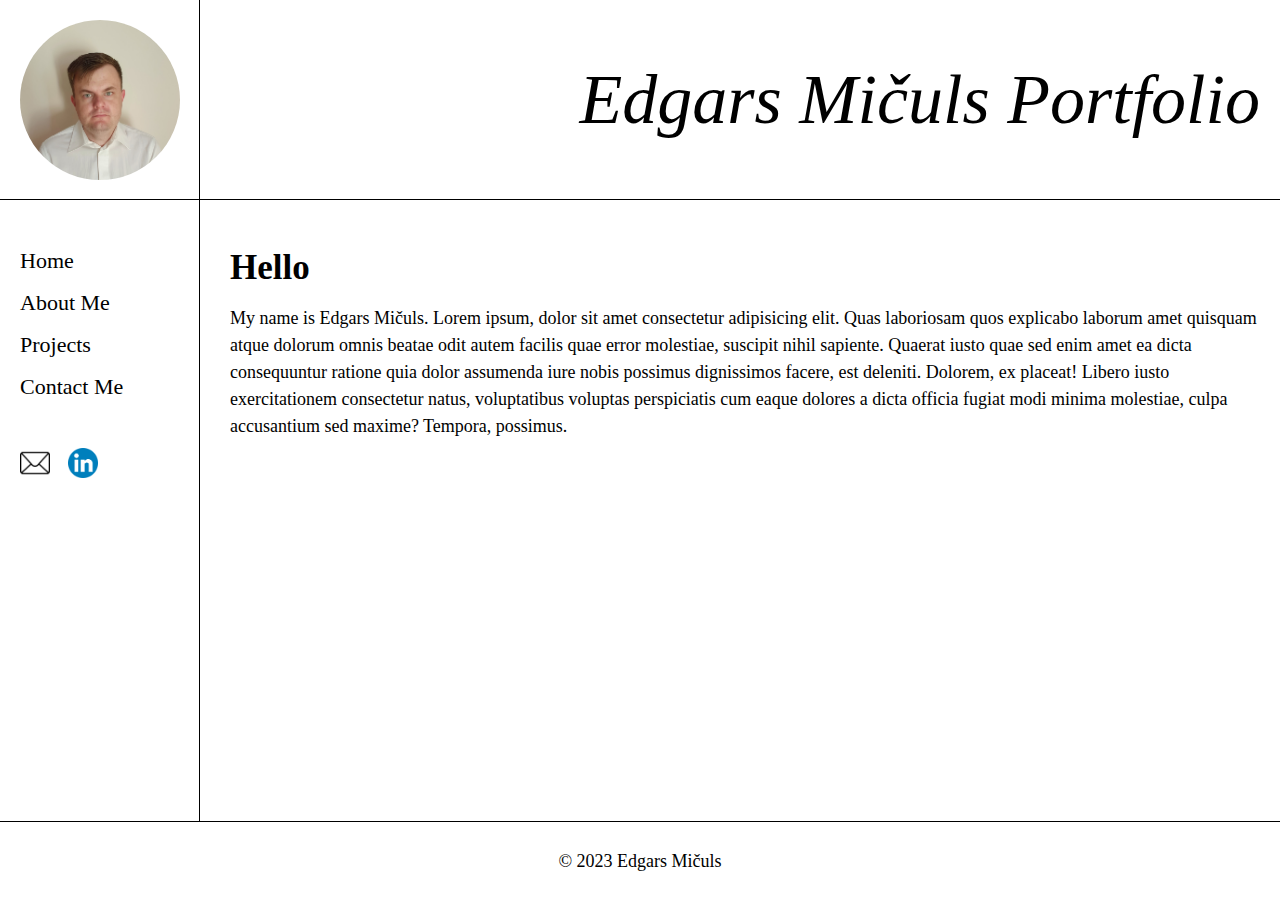
<file: index.html>
<!DOCTYPE html>
<html lang="en">

<head>
    <meta charset="UTF-8" />
    <meta http-equiv="X-UA-Compatible" content="IE=edge" />
    <meta name="viewport" content="width=device-width, initial-scale=1.0" />
    <link rel="stylesheet" href="styles.css">
    <title>Portfolio</title>
</head>

<body>
    <header>
        <div class="wrapper">
            <section class="square">
                <img src="media/pic.jpg" alt="Edgars Miculs" />
            </section>
            <section class="side">
                <h1>Edgars Mičuls Portfolio</h1>
            </section>
        </div>
    </header>
    <main>
        <div class="wrapper">
            <aside>
                <nav>
                    <ul>
                        <li><a href="index.html">Home</a></li>
                        <li><a href="about.html">About Me</a></li>
                        <li><a href="projects.html">Projects</a></li>
                        <li><a href="contact.html">Contact Me</a></li>
                    </ul>
                </nav>
                <section class="socials">
                    <a href="mailto:edgars.miculs@gmail.com"><img src="media/mail.png" alt="Email"></a>
                    &nbsp; &nbsp; &nbsp;
                    <a target="_blank"
                        href="https://www.linkedin.com/in/edgars-mi%C4%8Duls-496b9510a/?originalSubdomain=lv"><img
                            src="media/linkedin2.png" alt="Linkedin"></a>
                </section>
            </aside>
            <section class="content">
                <h2>Hello</h2>
                <p>My name is Edgars Mičuls. Lorem ipsum, dolor sit amet consectetur adipisicing elit. Quas laboriosam
                    quos explicabo laborum amet quisquam atque dolorum omnis beatae odit autem facilis quae error
                    molestiae, suscipit nihil sapiente. Quaerat iusto quae sed enim amet ea dicta consequuntur ratione
                    quia dolor assumenda iure nobis possimus dignissimos facere, est deleniti. Dolorem, ex placeat!
                    Libero iusto exercitationem consectetur natus, voluptatibus voluptas perspiciatis cum eaque dolores
                    a dicta officia fugiat modi minima molestiae, culpa accusantium sed maxime? Tempora, possimus. </p>
            </section>
        </div>
    </main>
    <footer>
        <div class="wrapper">
            © 2023 Edgars Mičuls
        </div>
    </footer>
</body>

</html>
</file>
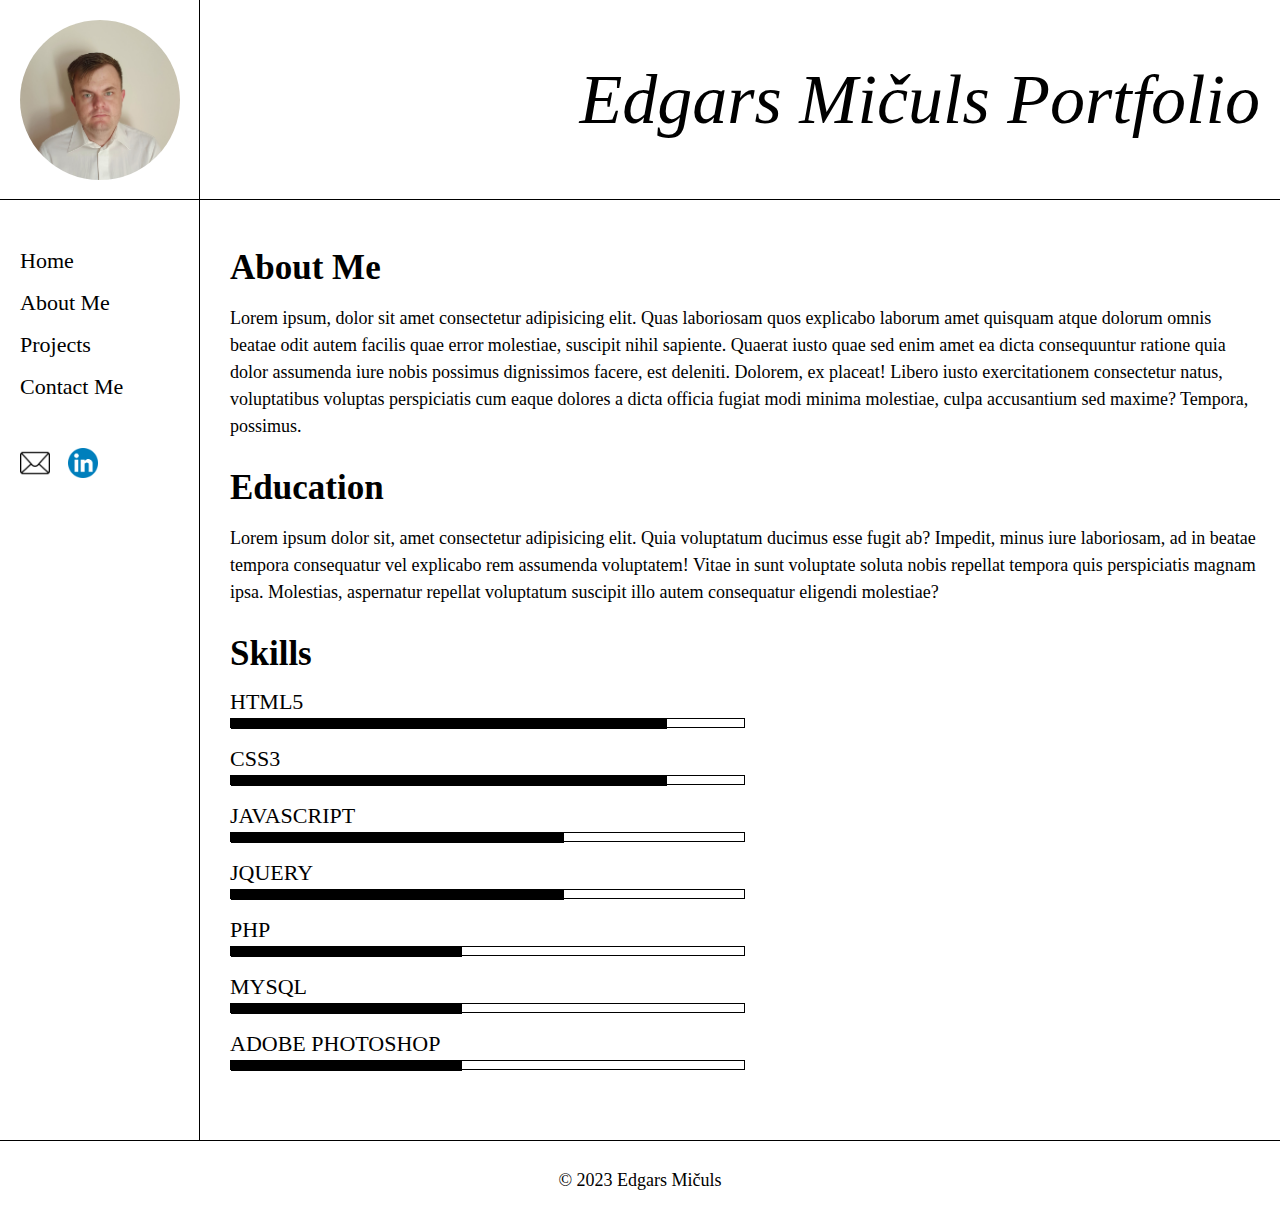
<file: about.html>
<!DOCTYPE html>
<html lang="en">

<head>
    <meta charset="UTF-8" />
    <meta http-equiv="X-UA-Compatible" content="IE=edge" />
    <meta name="viewport" content="width=device-width, initial-scale=1.0" />
    <link rel="stylesheet" href="styles.css">
    <title>Portfolio</title>
</head>

<body>
    <header>
        <div class="wrapper">
            <section class="square">
                <img src="media/pic.jpg" alt="Edgars Miculs" />
            </section>
            <section class="side">
                <h1>Edgars Mičuls Portfolio</h1>
            </section>
        </div>
    </header>
    <main>
        <div class="wrapper">
            <aside>
                <nav>
                    <ul>
                        <li><a href="index.html">Home</a></li>
                        <li><a href="about.html">About Me</a></li>
                        <li><a href="projects.html">Projects</a></li>
                        <li><a href="contact.html">Contact Me</a></li>
                    </ul>
                </nav>
                <section class="socials">
                    <a href="mailto:edgars.miculs@gmail.com"><img src="media/mail.png" alt="Email"></a>
                    &nbsp; &nbsp; &nbsp;
                    <a target="_blank"
                        href="https://www.linkedin.com/in/edgars-mi%C4%8Duls-496b9510a/?originalSubdomain=lv"><img
                            src="media/linkedin2.png" alt="Linkedin"></a>
                </section>
            </aside>
            <section class="content">
                <h2>About Me</h2>
                <p>Lorem ipsum, dolor sit amet consectetur adipisicing elit. Quas laboriosam
                    quos explicabo laborum amet quisquam atque dolorum omnis beatae odit autem facilis quae error
                    molestiae, suscipit nihil sapiente. Quaerat iusto quae sed enim amet ea dicta consequuntur ratione
                    quia dolor assumenda iure nobis possimus dignissimos facere, est deleniti. Dolorem, ex placeat!
                    Libero iusto exercitationem consectetur natus, voluptatibus voluptas perspiciatis cum eaque dolores
                    a dicta officia fugiat modi minima molestiae, culpa accusantium sed maxime? Tempora, possimus. </p>

                <br /><br /><br />
                <h2>Education</h2>
                <p>Lorem ipsum dolor sit, amet consectetur adipisicing elit. Quia voluptatum ducimus esse fugit ab?
                    Impedit, minus iure laboriosam, ad in beatae tempora consequatur vel explicabo rem assumenda
                    voluptatem! Vitae in sunt voluptate soluta nobis repellat tempora quis perspiciatis magnam ipsa.
                    Molestias, aspernatur repellat voluptatum suscipit illo autem consequatur eligendi molestiae?</p>

                <br /><br /><br />
                <h2>Skills</h2>
                <section class="skill-box">
                    <div class="name">HTML5</div>
                    <div class="line">
                        <div class="inner-line inner-line85"></div>
                    </div>
                </section>
                <section class="skill-box">
                    <div class="name">CSS3</div>
                    <div class="line">
                        <div class="inner-line inner-line85"></div>
                    </div>
                </section>
                <section class="skill-box">
                    <div class="name">JavaScript</div>
                    <div class="line">
                        <div class="inner-line inner-line65"></div>
                    </div>
                </section>
                <section class="skill-box">
                    <div class="name">jQuery</div>
                    <div class="line">
                        <div class="inner-line inner-line65"></div>
                    </div>
                </section>
                <section class="skill-box">
                    <div class="name">PHP</div>
                    <div class="line">
                        <div class="inner-line inner-line45"></div>
                    </div>
                </section>
                <section class="skill-box">
                    <div class="name">MySql</div>
                    <div class="line">
                        <div class="inner-line inner-line45"></div>
                    </div>
                </section>
                <section class="skill-box">
                    <div class="name">Adobe Photoshop</div>
                    <div class="line">
                        <div class="inner-line inner-line45"></div>
                    </div>
                </section>
            </section>
        </div>
    </main>
    <footer>
        <div class="wrapper">
            © 2023 Edgars Mičuls
        </div>
    </footer>
</body>

</html>
</file>
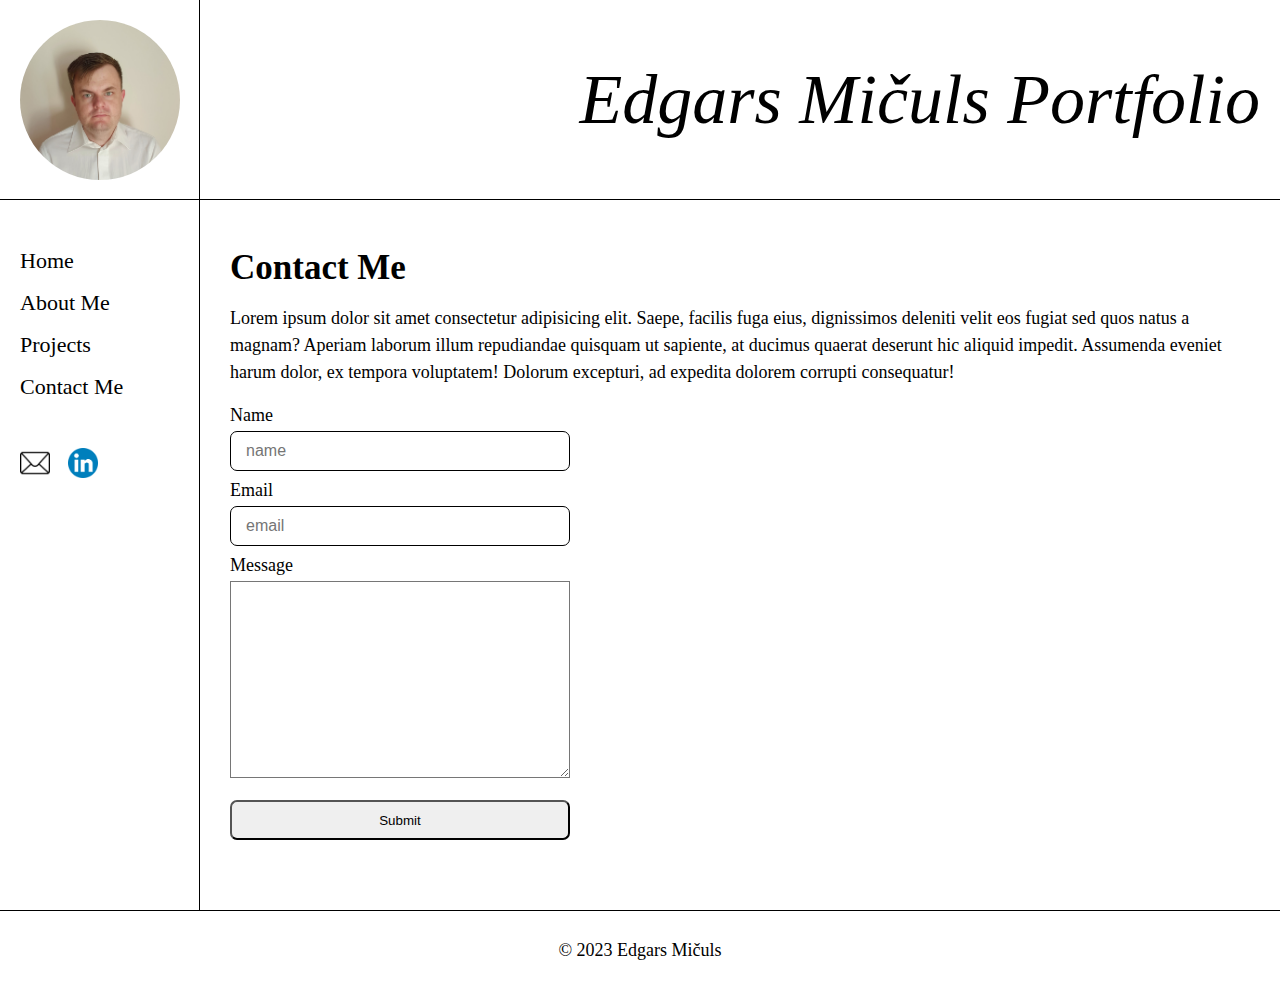
<file: contact.html>
<!DOCTYPE html>
<html lang="en">

<head>
    <meta charset="UTF-8" />
    <meta http-equiv="X-UA-Compatible" content="IE=edge" />
    <meta name="viewport" content="width=device-width, initial-scale=1.0" />
    <link rel="stylesheet" href="styles.css">
    <title>Portfolio</title>
</head>

<body>
    <header>
        <div class="wrapper">
            <section class="square">
                <img src="media/pic.jpg" alt="Edgars Miculs" />
            </section>
            <section class="side">
                <h1>Edgars Mičuls Portfolio</h1>
            </section>
        </div>
    </header>
    <main>
        <div class="wrapper">
            <aside>
                <nav>
                    <ul>
                        <li><a href="index.html">Home</a></li>
                        <li><a href="about.html">About Me</a></li>
                        <li><a href="projects.html">Projects</a></li>
                        <li><a href="contact.html">Contact Me</a></li>
                    </ul>
                </nav>
                <section class="socials">
                    <a href="mailto:edgars.miculs@gmail.com"><img src="media/mail.png" alt="Email"></a>
                    &nbsp; &nbsp; &nbsp;
                    <a target="_blank"
                        href="https://www.linkedin.com/in/edgars-mi%C4%8Duls-496b9510a/?originalSubdomain=lv"><img
                            src="media/linkedin2.png" alt="Linkedin"></a>
                </section>
            </aside>
            <section class="content">
                <h2>Contact Me</h2>
                <p>Lorem ipsum dolor sit amet consectetur adipisicing elit. Saepe, facilis fuga eius, dignissimos
                    deleniti velit eos fugiat sed quos natus a magnam? Aperiam laborum illum repudiandae quisquam ut
                    sapiente, at ducimus quaerat deserunt hic aliquid impedit. Assumenda eveniet harum dolor, ex tempora
                    voluptatem! Dolorum excepturi, ad expedita dolorem corrupti consequatur!</p>
                <form action="">
                    <label for="name">Name</label>
                    <br />
                    <input type="text" id="name" name="name" placeholder="name">
                    <br />
                    <br />

                    <label for="email">Email</label>
                    <br />
                    <input type="email" id="email" name="" email placeholder="email">
                    <br />
                    <br />

                    <label for="message">Message</label>
                    <br />
                    <textarea name="message" id="message" cols="30" rows="10"></textarea>
                    <br />
                    <br />

                    <button type="submit">Submit</button>

                    <br />
                    <br />
                    <br />
                </form>
            </section>
        </div>
    </main>
    <footer>
        <div class="wrapper">
            © 2023 Edgars Mičuls
        </div>
    </footer>
</body>

</html>
</file>
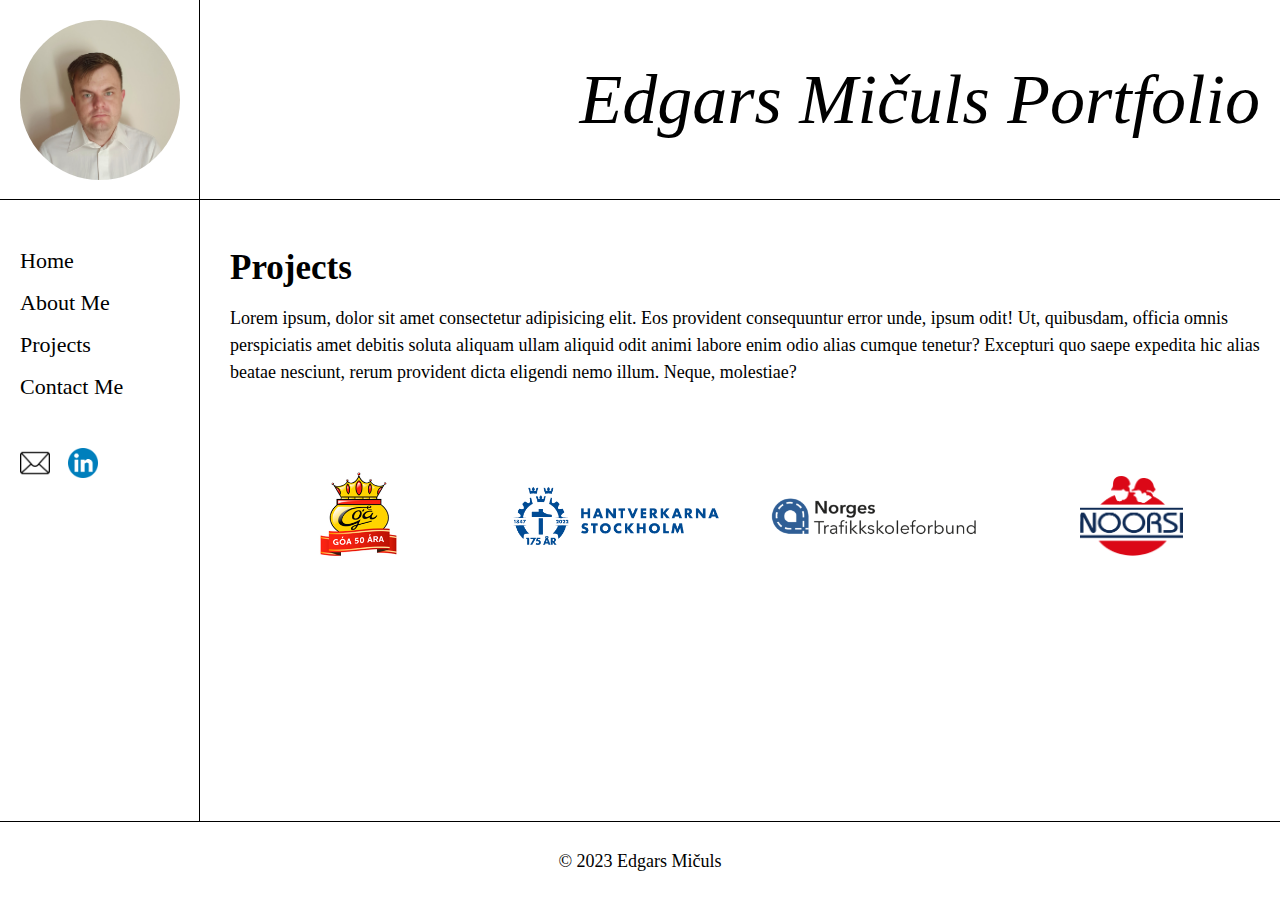
<file: projects.html>
<!DOCTYPE html>
<html lang="en">

<head>
    <meta charset="UTF-8" />
    <meta http-equiv="X-UA-Compatible" content="IE=edge" />
    <meta name="viewport" content="width=device-width, initial-scale=1.0" />
    <link rel="stylesheet" href="styles.css">
    <title>Portfolio</title>
</head>

<body>
    <header>
        <div class="wrapper">
            <section class="square">
                <img src="media/pic.jpg" alt="Edgars Miculs" />
            </section>
            <section class="side">
                <h1>Edgars Mičuls Portfolio</h1>
            </section>
        </div>
    </header>
    <main>
        <div class="wrapper">
            <aside>
                <nav>
                    <ul>
                        <li><a href="index.html">Home</a></li>
                        <li><a href="about.html">About Me</a></li>
                        <li><a href="projects.html">Projects</a></li>
                        <li><a href="contact.html">Contact Me</a></li>
                    </ul>
                </nav>
                <section class="socials">
                    <a href="mailto:edgars.miculs@gmail.com"><img src="media/mail.png" alt="Email"></a>
                    &nbsp; &nbsp; &nbsp;
                    <a target="_blank"
                        href="https://www.linkedin.com/in/edgars-mi%C4%8Duls-496b9510a/?originalSubdomain=lv"><img
                            src="media/linkedin2.png" alt="Linkedin"></a>
                </section>
            </aside>
            <section class="content">
                <h2>Projects</h2>
                <p>Lorem ipsum, dolor sit amet consectetur adipisicing elit. Eos provident consequuntur error unde,
                    ipsum odit! Ut, quibusdam, officia omnis perspiciatis amet debitis soluta aliquam ullam aliquid odit
                    animi labore enim odio alias cumque tenetur? Excepturi quo saepe expedita hic alias beatae nesciunt,
                    rerum provident dicta eligendi nemo illum. Neque, molestiae?</p>

                <section class="box-list">
                    <div class="box">
                        <a href="http://www.goa.is/" target="_blank">
                            <div class="inner">
                                <div class="overlay">www.goa.is</div>
                                <img src="media/goa_logo.png" alt="GOA" />
                            </div>
                        </a>
                    </div>
                    <div class="box">
                        <a href="https://www.hantverkarnastockholm.se/" target="_blank">
                            <div class="inner">
                                <div class="overlay">www.hantverkarnastockholm.se</div>
                                <img src="media/hant_logo.png" alt="GOA" />
                            </div>
                        </a>
                    </div>
                    <div class="box">
                        <a href="https://www.ntsf.no/" target="_blank">
                            <div class="inner">
                                <div class="overlay">www.ntsf.no</div>
                                <img src="media/ntsf_logo.png" alt="NTSF" />
                            </div>
                        </a>
                    </div>
                    <div class="box">
                        <a href="https://www.noorsi.no/" target="_blank">
                            <div class="inner">
                                <div class="overlay">www.noorsi.no</div>
                                <img src="media/norsi_logo.png" alt="Noorsi" />
                            </div>
                        </a>
                    </div>
                </section>
            </section>
        </div>
    </main>
    <footer>
        <div class="wrapper">
            © 2023 Edgars Mičuls
        </div>
    </footer>
</body>

</html>
</file>
<file: styles.css>
/* CSS RESET -------------------------------------------------------------------------*/
/* html5doctor.com Reset v1.6.1 (http://html5doctor.com/html-5-reset-stylesheet/) - http://cssreset.com */
html,
body,
div,
span,
object,
iframe,
h1,
h2,
h3,
h4,
h5,
h6,
p,
blockquote,
pre,
abbr,
address,
cite,
code,
del,
dfn,
em,
img,
ins,
kbd,
q,
samp,
small,
strong,
sub,
sup,
var,
b,
i,
dl,
dt,
dd,
ol,
ul,
li,
fieldset,
form,
label,
legend,
table,
caption,
tbody,
tfoot,
thead,
tr,
th,
td,
article,
aside,
canvas,
details,
figcaption,
figure,
footer,
header,
hgroup,
menu,
nav,
section,
summary,
time,
mark,
audio,
video {
    margin: 0;
    padding: 0;
    border: 0;
    outline: 0;
    font-size: 100%;
    vertical-align: baseline;
    background: transparent
}

body {
    line-height: 1
}

article,
aside,
details,
figcaption,
figure,
footer,
header,
hgroup,
menu,
nav,
section {
    display: block
}

nav ul {
    list-style: none
}

blockquote,
q {
    quotes: none
}

blockquote:before,
blockquote:after,
q:before,
q:after {
    content: none
}

a {
    margin: 0;
    padding: 0;
    font-size: 100%;
    vertical-align: baseline;
    background: transparent
}

ins {
    background-color: #ff9;
    color: #000;
    text-decoration: none
}

mark {
    background-color: #ff9;
    color: #000;
    font-style: italic;
    font-weight: bold
}

del {
    text-decoration: line-through
}

abbr[title],
dfn[title] {
    border-bottom: 1px dotted;
    cursor: help
}

table {
    border-collapse: collapse;
    border-spacing: 0
}

hr {
    display: block;
    height: 1px;
    border: 0;
    border-top: 1px solid #ccc;
    margin: 1em 0;
    padding: 0
}

input,
select {
    vertical-align: middle
}

/* GLOBAL STYLES */

html {
    font-size: 62.5%;
}

* {
    -webkit-box-sizing: border-box;
    -moz-box-sizing: border-box;
    box-sizing: border-box;
}

input[type=text],
textarea {
    -webkit-appearance: none;
    border-radius: 0;
    font-family: 'Jost', sans-serif;
    font-size: 1.6rem;
    outline: none;
}

input {
    font-size: 1.6rem;
}

main {
    display: block;
    position: relative;
    z-index: 5400;
}

.wrapper {
    width: 100%;
    max-width: 128rem;
    position: relative;
    margin: auto;
    z-index: 150;
}

/* HEADER STYLES */
header {
    height: 20rem;
}

header .wrapper {
    height: 20rem;
    border-bottom: #000 solid 1px;
    display: flex;
    flex-wrap: wrap;
    justify-content: flex-start;
}

header .square {
    width: 20rem;
    height: 20rem;
    border-right: #000 solid 1px;
}

header .square img {
    width: 16rem;
    height: 16rem;
    border-radius: 100%;
    position: relative;
    top: 2rem;
    left: 2rem;
}

header .side {
    height: 20rem;
    width: calc(100% - 20rem);
    display: flex;
    justify-content: flex-end;
    align-items: center;
    font-size: 7rem;
    font-style: italic
}

header .side h1 {
    font-weight: 400;
}

/* MAIN STYLES */
main .wrapper {
    display: flex;
    flex-wrap: wrap;
    justify-content: flex-start;
}

main .wrapper aside {
    width: 20rem;
    border-right: #000 solid 1px;
    min-height: calc(100vh - 27.9rem)
}

main .wrapper aside nav {
    font-size: 2.2rem;
    padding: 5rem 0 3rem 0
}

main .wrapper aside nav li {
    padding-bottom: 2rem;
    transition: all 0.2s ease-in;
}

main .wrapper aside nav li:hover {
    transform: translateX(1.5rem);
}

main .wrapper aside nav li a {
    text-decoration: none;
    color: #000;
}

main .wrapper aside .socials img {
    height: 3rem;
    width: auto;
}

main .content {
    width: calc(100% - 20rem);
    padding: 5rem 0 5rem 3rem;
}

main .content h2 {
    font-size: 3.5rem;
    font-weight: 600;
    padding-bottom: 2rem;
}

main .content p {
    font-size: 1.8rem;
    line-height: 1.5;
}

main .content .box-list {
    display: flex;
    flex-wrap: wrap;
    justify-content: flex-start;
    padding-top: 3rem;
}

main .content .box-list .box {
    width: 25%;
    height: 20rem;
    text-align: center;
    overflow: hidden;
    position: relative;
}

main .content .box-list .box .inner {
    width: 100%;
    height: 100%;
    position: relative;
    display: flex;
    align-items: center;
    justify-content: center;
}

main .content .box-list .box .overlay {
    position: absolute;
    z-index: 50;
    width: 100%;
    height: 100%;
    background-color: rgba(255, 255, 255, .85);
    display: flex;
    align-items: center;
    justify-content: center;
    font-size: 2.6rem;
    color: #838282;
    font-weight: 700;
    left: -100%;
    transition: all 0.2s ease-in
}

main .content .box-list .box:nth-child(2) .overlay {
    font-size: 1.8rem;
}

main .content .box-list .box:hover .overlay {
    left: 0;
}

main .content .box-list .box:nth-child(1) img {
    height: 14rem;
    width: auto;
}

main .content .box-list .box:nth-child(2) img,
main .content .box-list .box:nth-child(3) img {
    width: 80%;
    height: auto;
}

main .content .box-list .box:nth-child(4) img {
    height: 8rem;
    width: auto;
}

main .content form {
    margin-top: 2rem;
}

main .content form label {
    font-size: 1.8rem;
}

main .content form input {
    width: 33%;
    height: 4rem;
    border: #000 solid 1px;
    border-radius: .7rem;
    padding-left: 1.5rem;
    margin-top: .7rem;
}

main .content form textarea {
    margin-top: .7rem;
    width: 33%;
    padding: 1.5rem 0 0 1.5rem;
}

main .content form button {
    width: 33%;
    height: 4rem;
    margin-top: 1rem;
    border-radius: .7rem;
}

main .content .skill-box {
    position: relative;
    margin-bottom: 2rem;
}

main .content .skill-box .name {
    font-size: 2.2rem;
    text-transform: uppercase;
}

main .content .skill-box .line {
    width: 50%;
    border: #000 solid 1px;
    height: 1rem;
    margin-top: .5rem;
    position: relative;
}

main .content .skill-box .line .inner-line {
    position: absolute;
    background-color: #000;
    top: 0;
    left: 0;
    height: 1rem;
    transition: all 0.5s ease-in
}

main .content .skill-box .line .inner-line85 {
    width: 85%;
}

main .content .skill-box .line .inner-line65 {
    width: 65%;
}

main .content .skill-box .line .inner-line45 {
    width: 45%;
}

/* FOOTER STYLES */
footer {
    text-align: center;
    font-size: 1.8rem;
}

footer .wrapper {
    padding: 3rem 0;
    border-top: #000 solid 1px;
}

@media screen and (max-width: 1300px) {

    header .side h1,
    main .content {
        padding-right: 2rem;
    }

    main .wrapper aside nav li,
    main .wrapper aside .socials {
        padding-left: 2rem;
    }
}

@media screen and (max-width: 1000px) {
    header .side {
        font-size: 5rem;
    }

    main .content .skill-box .line,
    main .content form input,
    main .content form textarea,
    main .content form button {
        width: 100%;
    }

    main .content .box-list .box {
        width: 50%;
    }
}

@media screen and (max-width: 760px) {

    header,
    header .wrapper,
    header .side {
        height: 10rem;
    }

    header .square {
        height: 10rem;
        width: 10rem;
    }

    header .square img {
        width: 8rem;
        height: 8rem;
        top: 1rem;
        left: 1rem;
    }

    header .side {
        font-size: 2.6rem;
        width: calc(100% - 10rem);
    }

    main .wrapper aside {
        border-right: none;
        min-height: auto;
        width: 100%;
    }

    main .wrapper aside nav {
        font-size: 1.6rem;
        padding: 2.5rem 0;
        display: flex;
        flex-wrap: wrap;
        justify-content: space-between
    }

    main .wrapper aside nav ul {
        width: 100%;
        padding: 0 2rem 0 0;
    }

    main .wrapper aside nav li {
        display: inline;
    }

    main .wrapper aside .socials {
        display: none;
    }

    main .content {
        width: 100%;
        padding: 2rem;
    }

    main .content h2 {
        font-size: 3rem;
    }

    main .content .skill-box .name {
        font-size: 2rem;
    }
}
</file>
